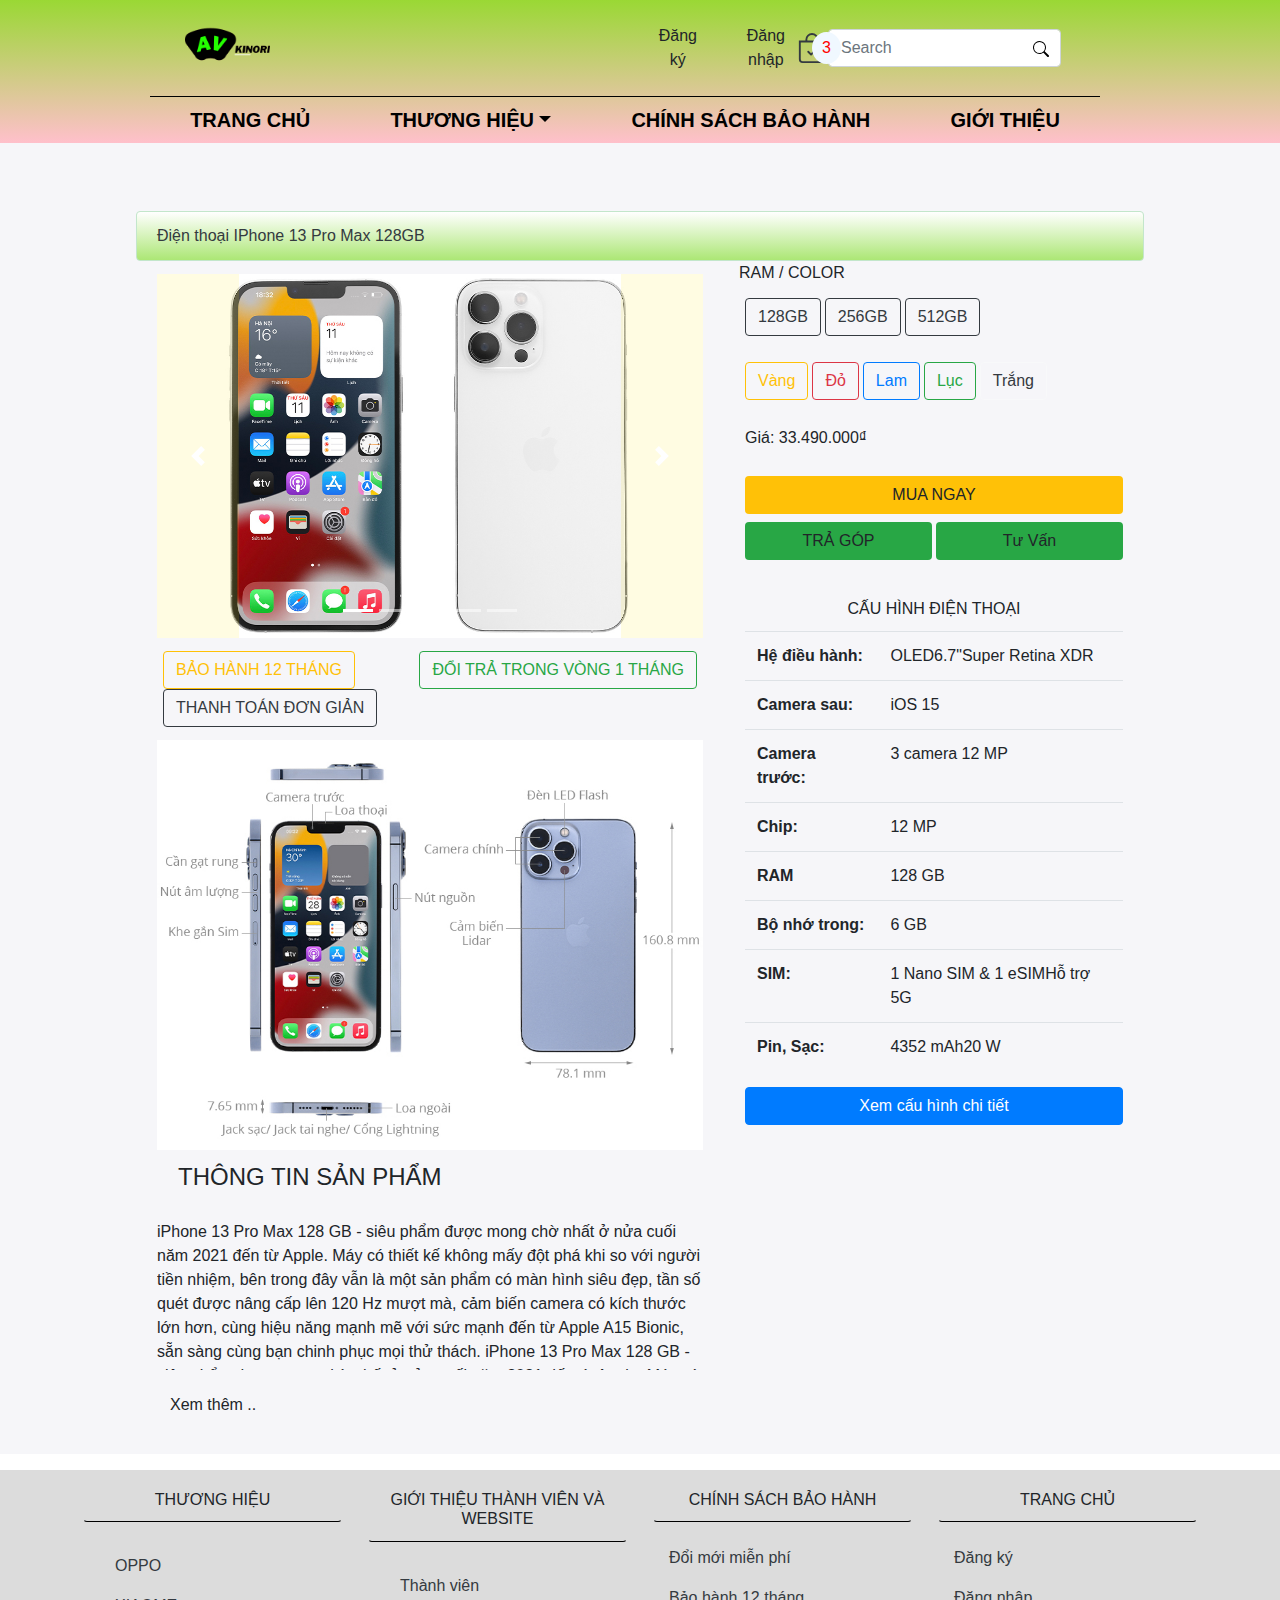
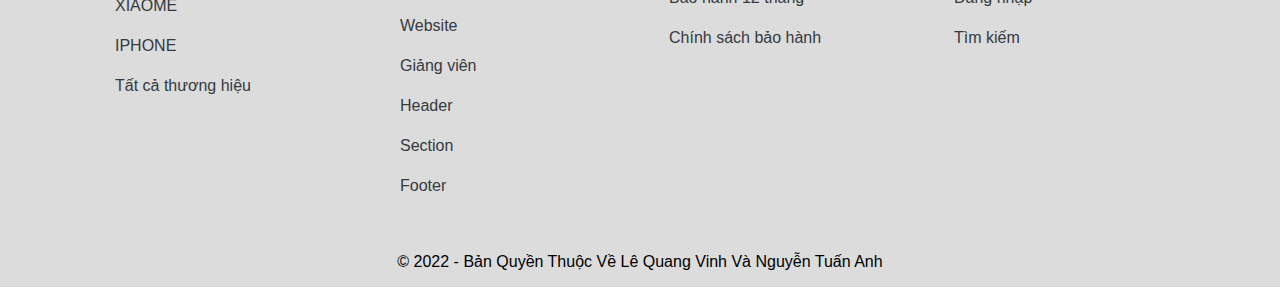
<file: html/ChiTietSanPham.html>
<!DOCTYPE html>
<html lang="en">

<head>
    <meta charset="UTF-8">
    <meta http-equiv="X-UA-Compatible" content="IE=edge">
    <meta name="viewport" content="width=device-width, initial-scale=1.0">
    <title>Sản Phẩm</title>
    <link rel="stylesheet" href="../Css/edtit.css">
    <link rel="stylesheet" href="../BS4/css/bootstrap.min.css">
    <script src="../jquery/jquery-3.6.0.min.js"></script>
    <script src="../BS4/js/bootstrap.bundle.min.js"></script>
    <script src="../BS4/js/bootstrap.min.js"></script>
</head>

<body>
    <!-- position-fix-top -->
    <header class="row-cols-12 w-100 bg" style="padding: 0 150px; position: fixed; z-index: 999999;">

        <div class="row col-sm-12" id="header">
            <div class="justify-content-between w-100" id="header2" style="display: flex;">

                <a href="../index.html" class="col-sm-2 d-flex justify-content-center align-items-center">
                    <img src="../img/A__3_-removebg-preview.png" alt="" class="w-75">
                </a>

                <div class="d-flex justify-content-between col-sm-6">
                    <div class="d-flex align-items-center">
                        <a href="./Register.html" class="btn mr-1 dk">
                            Đăng ký
                        </a>

                        <!-- Làm thêm modal đăng nhập -->
                        <button type="button" class="btn dn" data-toggle="modal" data-target="#staticBackdrop">
                            Đăng nhập
                        </button>
                        <!-- Modal -->
                        <div class="modal fade" id="staticBackdrop" data-backdrop="static" data-keyboard="false"
                            tabindex="-1" aria-labelledby="staticBackdropLabel" aria-hidden="true">
                            <div class="modal-dialog modal-login">
                                <div class="modal-content">
                                    <div class="modal-header">
                                        <h5 class="modal-title" id="staticBackdropLabel">Đăng nhập</h5>
                                        <button type="button" class="close" data-dismiss="modal" aria-label="Close">
                                            <span aria-hidden="true">&times;</span>
                                        </button>
                                    </div>
                                    <div class="modal-body">
                                        <div class="input-group mb-3">
                                            <div class="input-group-append">
                                                <button class="btn btn-outline-warning" type="button"
                                                    id="button-addon2">Tài khoản</button>
                                            </div>
                                            <input type="text" class="form-control" placeholder="Username"
                                                aria-label="Username" aria-describedby="button-addon2">
                                        </div>
                                        <div class="input-group mb-3">
                                            <div class="input-group-append">
                                                <button class="btn btn-outline-warning" type="button"
                                                    id="button-addon2">Mật khẩu</button>
                                            </div>
                                            <input type="text" class="form-control" placeholder="Password"
                                                aria-label="Password" aria-describedby="button-addon2">
                                        </div>
                                    </div>
                                    <div class="modal-footer">
                                        <button type="button" class="btn btn-secondary"
                                            data-dismiss="modal">Close</button>
                                        <button type="button" class="btn btn-success">Đăng nhập</button>
                                    </div>
                                </div>
                            </div>
                        </div>
                    </div>

                    <a href="./GioHang.html" id="" class="btn-cart mr-0 d-flex justify-content-between text-dark">
                        <svg xmlns="http://www.w3.org/2000/svg" width="16" height="16" fill="currentColor"
                            class="bi bi-bag-check icon-cart" viewBox="0 0 16 16">
                            <path fill-rule="evenodd"
                                d="M10.854 8.146a.5.5 0 0 1 0 .708l-3 3a.5.5 0 0 1-.708 0l-1.5-1.5a.5.5 0 0 1 .708-.708L7.5 10.793l2.646-2.647a.5.5 0 0 1 .708 0z" />
                            <path
                                d="M8 1a2.5 2.5 0 0 1 2.5 2.5V4h-5v-.5A2.5 2.5 0 0 1 8 1zm3.5 3v-.5a3.5 3.5 0 1 0-7 0V4H1v10a2 2 0 0 0 2 2h10a2 2 0 0 0 2-2V4h-3.5zM2 5h12v9a1 1 0 0 1-1 1H3a1 1 0 0 1-1-1V5z" />
                        </svg>
                        <p class="soluongcart">3</p>
                    </a>
                    <form class="navbar form-inline nava-search">
                        <input class=" form-control mr-2" type="search" placeholder="Search" aria-label="Search">
                        <button class="icon-search" type="submit"><svg xmlns="http://www.w3.org/2000/svg" width="16"
                                height="16" fill="currentColor" class="bi bi-search " viewBox="0 0 16 16">
                                <path
                                    d="M11.742 10.344a6.5 6.5 0 1 0-1.397 1.398h-.001c.03.04.062.078.098.115l3.85 3.85a1 1 0 0 0 1.415-1.414l-3.85-3.85a1.007 1.007 0 0 0-.115-.1zM12 6.5a5.5 5.5 0 1 1-11 0 5.5 5.5 0 0 1 11 0z" />
                            </svg></button>
                    </form>

                </div>
            </div>
            <ul id="header-menu" class="menu d-flex align-items-center w-100"
                >
                <li class="nav-item">
                    <a class="nav-link " href="../index.html">TRANG CHỦ</a>
                </li>

               

                <li class="nav-item main-menu">
                    <a class="nav-link dropdown-toggle" >THƯƠNG HIỆU</a>
                    <div class="sub-menu">
                        <a class="dropdown-item" href="../index.html" id="nhan-oppo">OPPO</a>
                        <a class="dropdown-item" href="../index.html" id="nhan-iphone">IPHONE</a>
                        <a class="dropdown-item" href="../index.html" id="nhan-samsung">SAMSUNG</a>
                        <div class="dropdown-divider"></div>
                        <a class="dropdown-item" href="../index.html" id="nhan-all">Tất cả thương hiệu</a>
                    </div>
                </li>

                <li class="nav-item">
                    <a class="nav-link" href="./Insurance.html">CHÍNH SÁCH BẢO HÀNH</a>
                </li>

                <li class="nav-item">
                    <a class="nav-link" href="./GioiThieu.html">GIỚI THIỆU</a>
                </li>

            </ul>

            <script>
                var prevScrollpos = window.pageYOffset;
                window.onscroll = function () {
                    var currentScrollPos = window.pageYOffset;
                    if (prevScrollpos > currentScrollPos) {
                        document.getElementById("header2").style.display = 'flex';
                    } else {
                        document.getElementById("header2").style.display = 'none';
                    }
                    prevScrollpos = currentScrollPos;
                }
            </script>

        </div>
    </header>
    <section id="section" class="bg-section">
        <div class="alert mt-0" style="padding: 0 150px;">
            <div class="row">
                <div class="col-md-12 alert alert-success mt-0 mb-0 alert text-dark bg--ct">
                    Điện thoại IPhone 13 Pro Max 128GB
                </div>
            </div>
            <div class="row row-cols-2">
                <div class="col-sm-7 alert">

                    <div id="carouselExampleIndicators" class="carousel slide" data-ride="carousel">
                        <ol class="carousel-indicators">
                            <li data-target="#carouselExampleIndicators" data-slide-to="0" class="active"></li>
                            <li data-target="#carouselExampleIndicators" data-slide-to="1"></li>
                            <li data-target="#carouselExampleIndicators" data-slide-to="2"></li>
                            <li data-target="#carouselExampleIndicators" data-slide-to="3"></li>
                            <li data-target="#carouselExampleIndicators" data-slide-to="3"></li>
                        </ol>
                        <div class="carousel-inner">
                            <div class="carousel-item active">
                                <img src="../img/ChiTiet1/ct-ip13t-1.jpg" class="d-block w-100" alt="...">
                            </div>
                            <div class="carousel-item">
                                <img src="../img/ChiTiet1/ct-ip13t-2.jpg" class="d-block w-100" alt="...">
                            </div>
                            <div class="carousel-item">
                                <img src="../img/ChiTiet1/ct-ip13t-3.jpg" class="d-block w-100" alt="...">
                            </div>
                            <div class="carousel-item">
                                <img src="../img/ChiTiet1/ct-ip13t-4.jpg" class="d-block w-100" alt="...">
                            </div>
                            <div class="carousel-item">
                                <img src="../img/ChiTiet1/ct-ip13t-5.jpg" class="d-block w-100" alt="...">
                            </div>
                        </div>
                        <button class="carousel-control-prev icon-next" type="button"
                            data-target="#carouselExampleIndicators" data-slide="prev">
                            <span class="carousel-control-prev-icon" aria-hidden="true"></span>
                            <span class="sr-only">Previous</span>
                        </button>
                        <button class="carousel-control-next icon-next" type="button"
                            data-target="#carouselExampleIndicators" data-slide="next">
                            <span class="carousel-control-next-icon" aria-hidden="true"></span>
                            <span class="sr-only">Next</span>
                        </button>
                    </div>
                   
                    <div class=
                     "row alert d-flex align-items-around justify-content-between mb-0">
                        <div class="btn btn-outline-warning">BẢO HÀNH 12 THÁNG</div>
                        <div class="btn btn-outline-success">ĐỔI TRẢ TRONG VÒNG 1 THÁNG</div>
                        <div class="btn btn-outline-dark">THANH TOÁN ĐƠN GIẢN</div>

                    </div>
                    <div class="active ttct">
                        <img src="../img/ChiTiet1/ct-ip-13-ct.jpg" class="d-block w-100" alt="...">
                        <h4 class="alert">THÔNG TIN SẢN PHẨM</h4>
                        <p class="text" id="textAll">
                            iPhone 13 Pro Max 128 GB - siêu phẩm được mong chờ nhất ở nửa cuối năm 2021 đến từ Apple.
                            Máy có thiết kế không mấy đột phá khi so với người tiền nhiệm, bên trong đây vẫn là một sản
                            phẩm có màn hình siêu đẹp, tần số quét được nâng cấp lên 120 Hz mượt mà, cảm biến camera có
                            kích thước lớn hơn, cùng hiệu năng mạnh mẽ với sức mạnh đến từ Apple A15 Bionic, sẵn sàng
                            cùng bạn chinh phục mọi thử thách.
                            iPhone 13 Pro Max 128 GB - siêu phẩm được mong chờ nhất ở nửa cuối năm 2021 đến từ Apple.
                            Máy có thiết kế không mấy đột phá khi so với người tiền nhiệm, bên trong đây vẫn là một sản
                            phẩm có màn hình siêu đẹp, tần số quét được nâng cấp lên 120 Hz mượt mà, cảm biến camera có
                            kích thước lớn hơn, cùng hiệu năng mạnh mẽ với sức mạnh đến từ Apple A15 Bionic, sẵn sàng
                            cùng bạn chinh phục mọi thử thách.
                            iPhone 13 Pro Max 128 GB - siêu phẩm được mong chờ nhất ở nửa cuối năm 2021 đến từ Apple.
                            Máy có thiết kế không mấy đột phá khi so với người tiền nhiệm, bên trong đây vẫn là một sản
                            phẩm có màn hình siêu đẹp, tần số quét được nâng cấp lên 120 Hz mượt mà, cảm biến camera có
                            kích thước lớn hơn, cùng hiệu năng mạnh mẽ với sức mạnh đến từ Apple A15 Bionic, sẵn sàng
                            cùng bạn chinh phục mọi thử thách.
                            iPhone 13 Pro Max 128 GB - siêu phẩm được mong chờ nhất ở nửa cuối năm 2021 đến từ Apple.
                            Máy có thiết kế không mấy đột phkích thước lớn hơn, cùng hiệu năng mạnh mẽ với sức mạnh đến
                            từ Apple A15 Bionic, sẵn sàng cùng bạn chinh phục mọi thử thách.
                            iPhone 13 Pro Max 128 GB - siêu phẩm được mong chờ nhất ở nửa cuối năm 2021 đến từ Apple.
                            Máy có thiết kế không mấy đột phá khi so với người tiền nhiệm, bên trong đây vẫn là một sản
                            phẩm có màn hình siêu đẹp, tần số quét được nâng cấp lên 120 Hz mượt mà, cảm biến camera có
                            kích thước lớn hơn, cùng hiệu năng mạnh mẽ với sức mạnh đến từ Apple A15 Bionic, sẵn sàng
                            cùng bạn chinh phục mọi thử thách.
                            iPhone 13 Pro Max 128 GB - siêu phẩm được mong chờ nhất ở nửa cuối năm 2021 đến từ Apple.
                            Máy có thiết kế không mấy đột phá khi so với người tiền nhiệm, bên trong đây vẫn là một sản
                            phẩm có màn hình siêu đẹp, tần số quét được nâng cấp lên 120 Hz mượt mà, cảm biến camera có
                            kích thước lớn hơn, cùng hiệu năng mạnh mẽ với sức mạnh đến từ Apple A15 Bionic, sẵn sàng
                            cùng bạn chinh phục mọi thử thách.
                            iPhone 13 Pro Max 128 GB - siêu phẩm được mong chờ nhất ở nửa cuối năm 2021 đến từ Apple.
                            Máy có thiết kế không mấy đột phá khi so với người tiền nhiệm, bên trong đây vẫn là một sản
                            phẩm có màn hình siêu đẹp, tần số quét được nâng cấp lên 120 Hz mượt mà, cảm biến camera có
                            kích thước lớn hơn, cùng hiệu năng mạnh mẽ với sức mạnh đến từ Apple A15 Bionic, sẵn sàng
                            cùng bạn chinh phục mọi thử thách.
                        </p>
                        <div class="btn " id="xemthem" onclick="xemthem()">Xem thêm ..</div>
                        <div class="btn " id="rutgon" onclick="xemthem()">rut gon</div>
                    </div>
                    <script>
                        function xemthem() {

                            var rutgon = document.getElementById("rutgon");
                            document.getElementById("xemthem");
                            var a = document.getElementById("textAll");
                            a.style.height = "100%";
                            rutgon.style.display = "inline-block";
                            document.getElementById("xemthem").style.display = 'none';
                        }

                    </script>
                </div>



                <div class="col-sm-5">
                    <div class="bg-waring">RAM / COLOR
                        <div class="row alert mb-0">
                            
                            <div class="btn btn-outline-dark mr-1">128GB</div>
                            <div class="btn btn-outline-dark mr-1">256GB</div>
                            <div class="btn btn-outline-dark mr-1">512GB</div>
                        </div>
                        <div class="row alert mb-0">
                            <div class="mr-1 btn btn-outline-warning"> Vàng</div>
                            <div class="mr-1 btn btn-outline-danger">Đỏ</div>
                            <div class="mr-1 btn btn-outline-primary">Lam</div>
                            <div class="mr-1 btn btn-outline-success">Lục</div>
                            <div class="mr-1 btn btn-outline-light text-dark">Trắng</div>
                            
                        </div>
                        <div class="row alert mb-0">
                            Giá: 33.490.000₫
                        </div>
    
                        <div class="row alert mb-0">
                            <div class="col-sm-12 btn bg-warning mb-2">MUA NGAY</div>
    
                            <div class="col btn bg-success mr-1">TRẢ GÓP</div>
                            <div class="col btn bg-success">Tư Vấn</div>
                        </div>
                        <div class="row alert mb-0">
                            <h6 class="alert text-center w-100 mb-0">
                                CẤU HÌNH ĐIỆN THOẠI
                            </h6>
                            <table class="table table-hover">
    
                                <tbody>
                                    <tr>
                                        <th scope="row">Hệ điều hành:</th>
                                        <td>OLED6.7"Super Retina XDR</td>
    
                                    </tr>
                                    <tr>
                                        <th scope="row">Camera sau:</th>
                                        <td>iOS 15</td>
    
                                    </tr>
                                    <tr>
                                        <th scope="row">Camera trước:</th>
                                        <td colspan="2">3 camera 12 MP</td>
    
                                    </tr>
                                    <tr>
                                        <th scope="row">Chip:</th>
                                        <td colspan="2">12 MP</td>
    
                                    </tr>
                                    <tr>
                                        <th scope="row">RAM</th>
                                        <td colspan="2">128 GB</td>
    
                                    </tr>
                                    <tr>
                                        <th scope="row">Bộ nhớ trong:</th>
                                        <td colspan="2">6 GB</td>
    
                                    </tr>
                                    <tr>
                                        <th scope="row">SIM:</th>
                                        <td colspan="2">1 Nano SIM & 1 eSIMHỗ trợ 5G</td>
    
                                    </tr>
                                    <tr>
                                        <th scope="row">Pin, Sạc:</th>
                                        <td colspan="2">4352 mAh20 W</td>
    
                                    </tr>
    
                                </tbody>
                            </table>
                            <div class="col btn btn-primary">Xem cấu hình chi tiết</div>
                    </div>
                    </div>




                </div>
            </div>
        </div>



    </section>
    <footer class="container col-sm-12 bg-footer">
        <div class="container">
            <div class="row text-left">
                <div class="col btn">
                    <h6 class="alert" style="border-bottom: 1px solid black;">THƯƠNG HIỆU</h6>
                    <ul class="text-left nav-link" style="list-style: none;">
                        <li class="text-left"><a href="../index.html" class="nav-link text-dark">OPPO</a></li>
                        <li class="text-left"><a href="../index.html" class="nav-link text-dark">XIAOME</a></li>
                        <li class="text-left"><a href="../index.html" class="nav-link text-dark">IPHONE</a></li>
                        <li class="text-left"><a href="" class="nav-link text-dark">Tất cả thương hiệu</a></li>
                    </ul>
                </div>
                <div class="col btn">
                    <h6 class="alert" style="border-bottom: 1px solid black;">GIỚI THIỆU THÀNH VIÊN VÀ WEBSITE</h6>
                    <ul class="text-left nav-link" style="list-style: none;">
                        <li class="text-left"><a href="./GioiThieu.html" class="nav-link text-dark">Thành viên</a></li>
                        <li class="text-left"><a href="./GioiThieu.html" class="nav-link text-dark">Website</a></li>
                        <li class="text-left"><a href="./GioiThieu.html" class="nav-link text-dark">Giảng viên</a></li>
                        <li class="text-left"><a href="./GioiThieu.html" class="nav-link text-dark">Header</a></li>
                        <li class="text-left"><a href="./GioiThieu.html" class="nav-link text-dark">Section</a></li>
                        <li class="text-left"><a href="./GioiThieu.html" class="nav-link text-dark">Footer</a></li>

                    </ul>
                </div>
                <div class="col btn ">
                    <h6 class="alert" style="border-bottom: 1px solid black;">CHÍNH SÁCH BẢO HÀNH</h6>
                    <ul class="text-left" style="list-style: none;">
                        <li class="text-left"><a href="./Insurance.html" class="nav-link text-dark">Đổi mới miễn phí</a></li>
                        <li class="text-left"><a href="./Insurance.html" class="nav-link text-dark">Bảo hành 12 tháng</a></li>
                        <li class="text-left"><a href="./Insurance.html" class="nav-link text-dark">Chính sách bảo hành</a></li>
                    </ul>
                </div>
                <div class="col btn ">
                    <h6 class="alert" style="border-bottom: 1px solid black;">TRANG CHỦ</h6>
                    <ul class="text-left" style="list-style: none;">
                        <li class="text-left"><a href="../index.html" class="nav-link text-dark">Đăng ký</a></li>
                        <li class="text-left"><a href="../index.html" class="nav-link text-dark">Đăng nhập</a></li>
                        <li class="text-left"><a href="../index.html" class="nav-link text-dark">Tìm kiếm</a></li>
                    </ul>
                </div>
            </div>
        </div>
        <p class="alert text-center" style="color: black; font-weight: lighter;">© 2022 - Bản Quyền Thuộc Về Lê Quang
            Vinh Và Nguyễn Tuấn Anh</p>

    </footer>
</body>

</html>
</file>
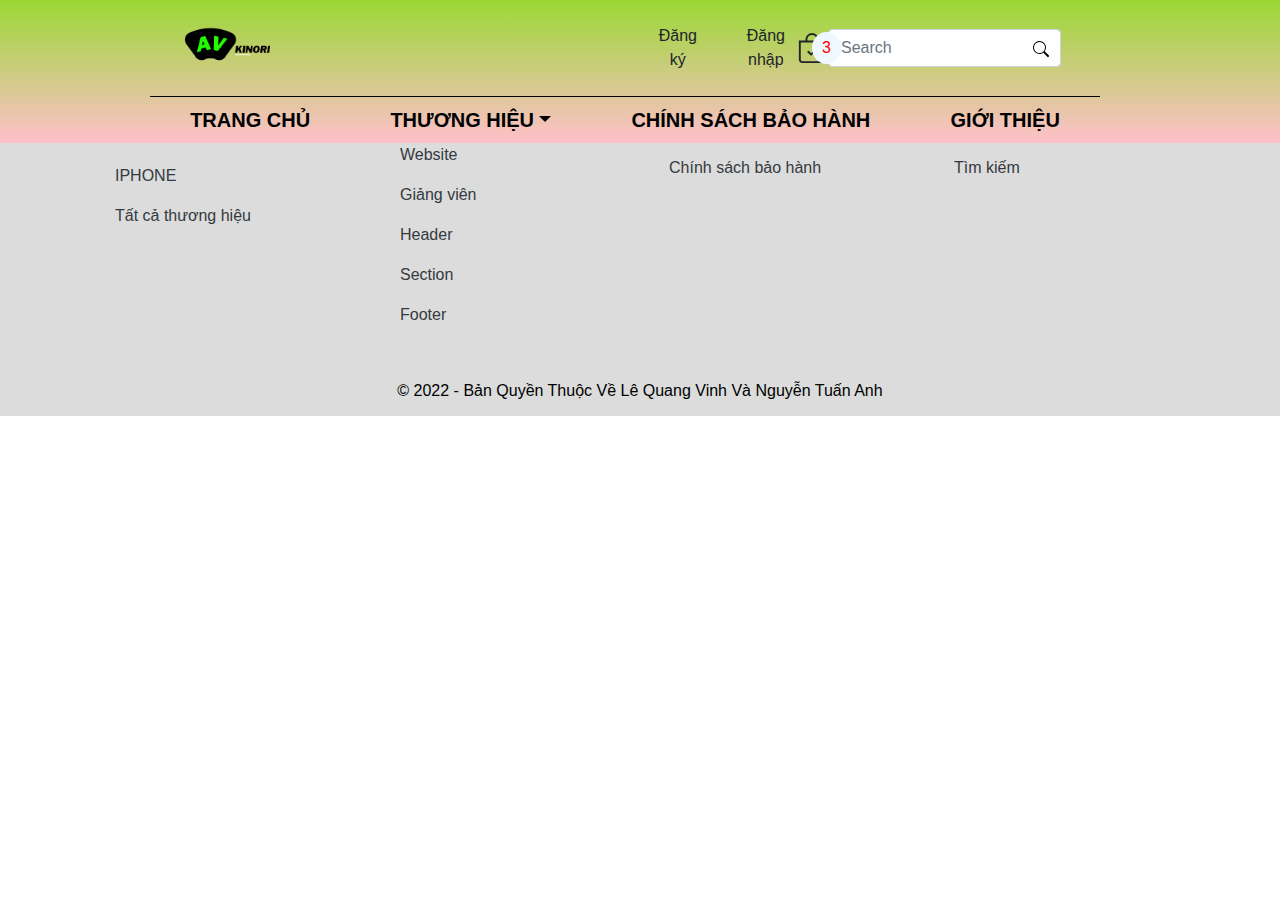
<file: html/GioHang.html>
<!DOCTYPE html>
<html lang="en">
<head>
    <meta charset="UTF-8">
    <meta http-equiv="X-UA-Compatible" content="IE=edge">
    <meta name="viewport" content="width=device-width, initial-scale=1.0">
    <title>Giỏ hàng</title>
   <link rel="stylesheet" href="../Css/edtit.css">
   <link rel="stylesheet" href="../BS4/css/bootstrap.min.css">
   <script src="../jquery/jquery-3.6.0.min.js"></script>
   <script src="../BS4/js/bootstrap.min.js"></script>
   <script src="../BS4/js/bootstrap.bundle.min.js"></script>
</head>
<body>
    <header class="row-cols-12 w-100 bg" style="padding: 0 150px; position: fixed; z-index: 999999;">

        <div class="row col-sm-12" id="header">
            <div class="justify-content-between w-100" id="header2" style="display: flex;">

                <a href="../index.html" class="col-sm-2 d-flex justify-content-center align-items-center">
                    <img src="../img/A__3_-removebg-preview.png" alt="" class="w-75">
                </a>

                <div class="d-flex justify-content-between col-sm-6">
                    <div class="d-flex align-items-center">
                        <a href="./Register.html" class="btn mr-1 dk">
                            Đăng ký
                        </a>

                        <!-- Làm thêm modal đăng nhập -->
                        <button type="button" class="btn dn" data-toggle="modal" data-target="#staticBackdrop">
                            Đăng nhập
                        </button>
                        <!-- Modal -->
                        <div class="modal fade" id="staticBackdrop" data-backdrop="static" data-keyboard="false"
                            tabindex="-1" aria-labelledby="staticBackdropLabel" aria-hidden="true">
                            <div class="modal-dialog modal-login">
                                <div class="modal-content">
                                    <div class="modal-header">
                                        <h5 class="modal-title" id="staticBackdropLabel">Đăng nhập</h5>
                                        <button type="button" class="close" data-dismiss="modal" aria-label="Close">
                                            <span aria-hidden="true">&times;</span>
                                        </button>
                                    </div>
                                    <div class="modal-body">
                                        <div class="input-group mb-3">
                                            <div class="input-group-append">
                                                <button class="btn btn-outline-warning" type="button"
                                                    id="button-addon2">Tài khoản</button>
                                            </div>
                                            <input type="text" class="form-control" placeholder="Username"
                                                aria-label="Username" aria-describedby="button-addon2">
                                        </div>
                                        <div class="input-group mb-3">
                                            <div class="input-group-append">
                                                <button class="btn btn-outline-warning" type="button"
                                                    id="button-addon2">Mật khẩu</button>
                                            </div>
                                            <input type="text" class="form-control" placeholder="Password"
                                                aria-label="Password" aria-describedby="button-addon2">
                                        </div>
                                    </div>
                                    <div class="modal-footer">
                                        <button type="button" class="btn btn-secondary"
                                            data-dismiss="modal">Close</button>
                                        <button type="button" class="btn btn-success">Đăng nhập</button>
                                    </div>
                                </div>
                            </div>
                        </div>
                    </div>

                    <div id="" class="btn-cart mr-0 d-flex justify-content-between">
                        
                        <svg xmlns="http://www.w3.org/2000/svg" width="16" height="16" fill="currentColor"
                            class="bi bi-bag-check icon-cart" viewBox="0 0 16 16">
                            <path fill-rule="evenodd"
                                d="M10.854 8.146a.5.5 0 0 1 0 .708l-3 3a.5.5 0 0 1-.708 0l-1.5-1.5a.5.5 0 0 1 .708-.708L7.5 10.793l2.646-2.647a.5.5 0 0 1 .708 0z" />
                            <path
                                d="M8 1a2.5 2.5 0 0 1 2.5 2.5V4h-5v-.5A2.5 2.5 0 0 1 8 1zm3.5 3v-.5a3.5 3.5 0 1 0-7 0V4H1v10a2 2 0 0 0 2 2h10a2 2 0 0 0 2-2V4h-3.5zM2 5h12v9a1 1 0 0 1-1 1H3a1 1 0 0 1-1-1V5z" />
                        </svg>
                        <p class="soluongcart">3</p>
                    </div>
                    <form class="navbar form-inline nava-search">
                        <input class=" form-control mr-2" type="search" placeholder="Search" aria-label="Search">
                        <button class="icon-search" type="submit"><svg xmlns="http://www.w3.org/2000/svg" width="16"
                                height="16" fill="currentColor" class="bi bi-search " viewBox="0 0 16 16">
                                <path
                                    d="M11.742 10.344a6.5 6.5 0 1 0-1.397 1.398h-.001c.03.04.062.078.098.115l3.85 3.85a1 1 0 0 0 1.415-1.414l-3.85-3.85a1.007 1.007 0 0 0-.115-.1zM12 6.5a5.5 5.5 0 1 1-11 0 5.5 5.5 0 0 1 11 0z" />
                            </svg></button>
                    </form>

                </div>
            </div>
            <ul id="header-menu" class="menu d-flex align-items-center w-100"
                style="list-style: none; justify-content: space-around;">
                <li class="nav-item">
                    <a class="nav-link " href="../index.html">TRANG CHỦ</a>
                </li>

                <li class="nav-item main-menu">
                    <a class="nav-link dropdown-toggle">THƯƠNG HIỆU</a>
                    <div class="sub-menu">
                        <a class="dropdown-item" href="../index.html" id="nhan-oppo">OPPO</a>
                        <a class="dropdown-item" href="../index.html" id="nhan-iphone">IPHONE</a>
                        <a class="dropdown-item" href="../index.html" id="nhan-samsung">SAMSUNG</a>
                        <div class="dropdown-divider"></div>
                        <a class="dropdown-item" href="../index.html" id="nhan-all">Tất cả thương hiệu</a>
                    </div>
                </li>

                <li class="nav-item">
                    <a class="nav-link" href="./Insurance.html">CHÍNH SÁCH BẢO HÀNH</a>
                </li>

                <li class="nav-item">
                    <a class="nav-link" href="./GioiThieu.html">GIỚI THIỆU</a>
                </li>

            </ul>

            <script>
                var prevScrollpos = window.pageYOffset;
                window.onscroll = function () {
                    var currentScrollPos = window.pageYOffset;
                    if (prevScrollpos > currentScrollPos) {
                        document.getElementById("header2").style.display = 'flex';
                    } else {
                        document.getElementById("header2").style.display = 'none';
                    }
                    prevScrollpos = currentScrollPos;
                }
            </script>

        </div>
    </header>
    <footer class="container col-sm-12 bg-footer">
        <div class="container">
            <div class="row text-left">
                <div class="col btn">
                    <h6 class="alert" style="border-bottom: 1px solid black;">THƯƠNG HIỆU</h6>
                    <ul class="text-left nav-link" style="list-style: none;">
                        <li class="text-left"><a href="./index.html" class="nav-link text-dark">OPPO</a></li>
                        <li class="text-left"><a href="./index.html" class="nav-link text-dark">XIAOME</a></li>
                        <li class="text-left"><a href="./index.html" class="nav-link text-dark">IPHONE</a></li>
                        <li class="text-left"><a href="" class="nav-link text-dark">Tất cả thương hiệu</a></li>
                    </ul>
                </div>
                <div class="col btn">
                    <h6 class="alert" style="border-bottom: 1px solid black;">GIỚI THIỆU THÀNH VIÊN VÀ WEBSITE</h6>
                    <ul class="text-left nav-link" style="list-style: none;">
                        <li class="text-left"><a href="./html/GioiThieu.html" class="nav-link text-dark">Thành viên</a></li>
                        <li class="text-left"><a href="./html/GioiThieu.html" class="nav-link text-dark">Website</a></li>
                        <li class="text-left"><a href="./html/GioiThieu.html" class="nav-link text-dark">Giảng viên</a></li>
                        <li class="text-left"><a href="./html/GioiThieu.html" class="nav-link text-dark">Header</a></li>
                        <li class="text-left"><a href="./html/GioiThieu.html" class="nav-link text-dark">Section</a></li>
                        <li class="text-left"><a href="./html/GioiThieu.html" class="nav-link text-dark">Footer</a></li>

                    </ul>
                </div>
                <div class="col btn ">
                    <h6 class="alert" style="border-bottom: 1px solid black;">CHÍNH SÁCH BẢO HÀNH</h6>
                    <ul class="text-left" style="list-style: none;">
                        <li class="text-left"><a href="./html/Insurance.html" class="nav-link text-dark">Đổi mới miễn phí</a></li>
                        <li class="text-left"><a href="./html/Insurance.html" class="nav-link text-dark">Bảo hành 12 tháng</a></li>
                        <li class="text-left"><a href="./html/Insurance.html" class="nav-link text-dark">Chính sách bảo hành</a></li>
                    </ul>
                </div>
                <div class="col btn ">
                    <h6 class="alert" style="border-bottom: 1px solid black;">TRANG CHỦ</h6>
                    <ul class="text-left" style="list-style: none;">
                        <li class="text-left"><a href="./index.html" class="nav-link text-dark">Đăng ký</a></li>
                        <li class="text-left"><a href="./index.html" class="nav-link text-dark">Đăng nhập</a></li>
                        <li class="text-left"><a href="./index.html" class="nav-link text-dark">Tìm kiếm</a></li>
                    </ul>
                </div>
            </div>
        </div>
        <p class="alert text-center" style="color: black; font-weight: lighter;">© 2022 - Bản Quyền Thuộc Về Lê Quang
            Vinh Và Nguyễn Tuấn Anh</p>

    </footer>
</body>
</html>
</file>
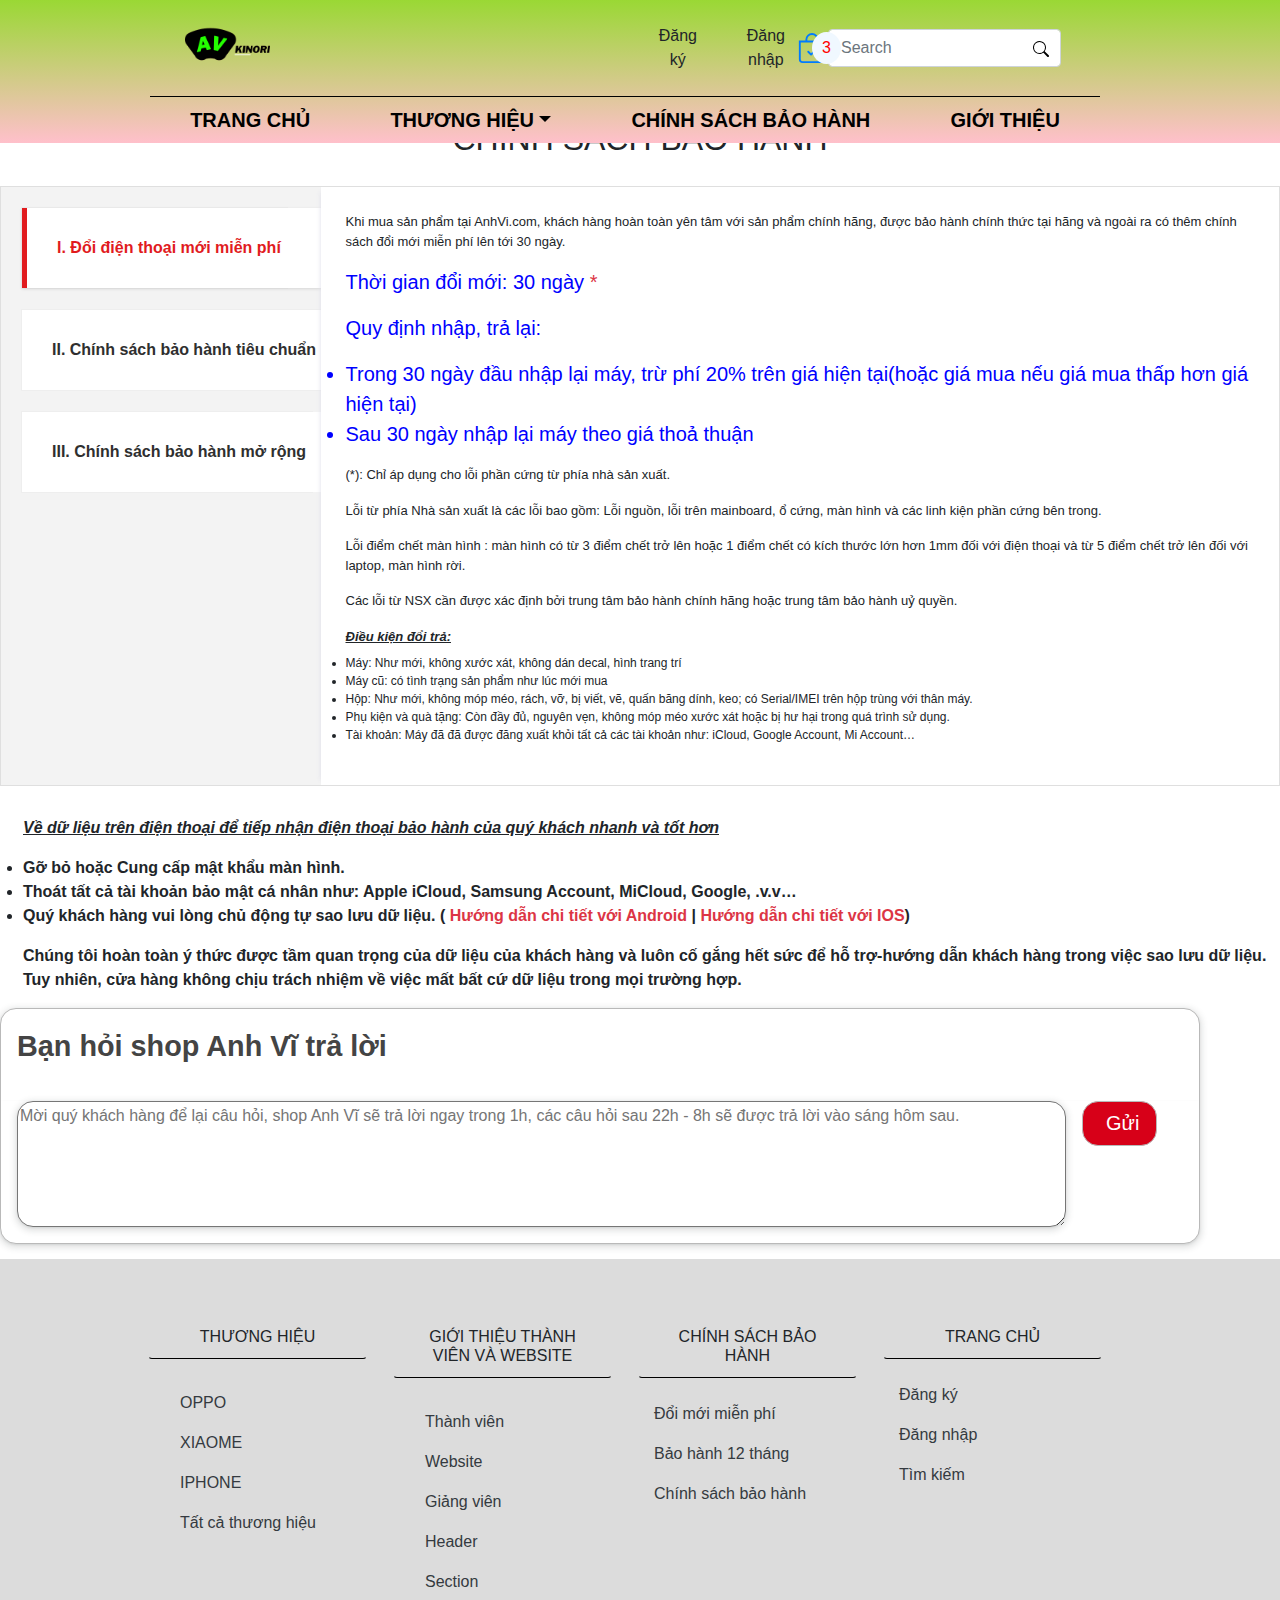
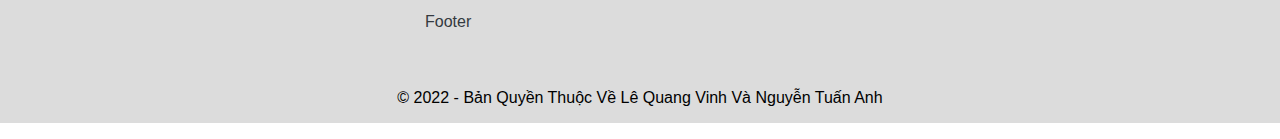
<file: html/Insurance.html>
<!DOCTYPE html>
<html lang="en">

<head>
    <meta charset="UTF-8">
    <meta http-equiv="X-UA-Compatible" content="IE=edge">
    <meta name="viewport" content="width=device-width, initial-scale=1.0">
    <title>Chính sách bảo hành</title>
    <link rel="stylesheet" href="../Css/edtit.css">
    <link rel="stylesheet" href="../Css/Insurance.css">
    <link rel="stylesheet" href="../BS4/css/bootstrap.min.css">
    <script src="../jquery/jquery-3.6.0.min.js"></script>
    <script src="../BS4/js/bootstrap.bundle.min.js"></script>
    <script src="../BS4/js/bootstrap.min.js"></script>
    <script src="../JavaScripts/Insurance.js"></script>
    <script src="../JavaScripts/Register.js"></script>
    <style>

    </style>


</head>

<body>
    <header class="row-cols-12 w-100 bg" style="padding: 0 150px; position: fixed; z-index: 999999;">

        <div class="row col-sm-12" id="header">
            <div class="justify-content-between w-100" id="header2" style="display: flex;">
                <div class="col-sm-2">
                    <a href="../index.html" class="  d-flex justify-content-center align-items-center">
                        <img src="../img/A__3_-removebg-preview.png" alt="" class="w-75">
                    </a>
                </div>
                <div class="d-flex justify-content-between col-sm-6">
                    <div class="d-flex align-items-center">
                        <a href="./Register.html" class="btn mr-1 dk">
                            Đăng ký
                        </a>

                        <!-- Làm thêm modal đăng nhập -->
                        <button type="button" class="btn dn" data-toggle="modal" data-target="#staticBackdrop">
                            Đăng nhập
                        </button>
                        <!-- Modal -->
                        <div class="modal fade" id="staticBackdrop" data-backdrop="static" data-keyboard="false"
                            tabindex="-1" aria-labelledby="staticBackdropLabel" aria-hidden="true">
                            <div class="modal-dialog modal-login">
                                <div class="modal-content">
                                    <div class="modal-header">
                                        <h5 class="modal-title" id="staticBackdropLabel">Đăng nhập</h5>
                                        <button type="button" class="close" data-dismiss="modal" aria-label="Close">
                                            <span aria-hidden="true">&times;</span>
                                        </button>
                                    </div>
                                    <div class="modal-body">
                                        <div class="input-group mb-3">
                                            <div class="input-group-append">
                                                <button class="btn btn-outline-warning" type="button"
                                                    id="button-addon2">Tài khoản</button>
                                            </div>
                                            <input type="text" class="form-control" placeholder="Username"
                                                aria-label="Username" aria-describedby="button-addon2">
                                        </div>
                                        <div class="input-group mb-3">
                                            <div class="input-group-append">
                                                <button class="btn btn-outline-warning" type="button"
                                                    id="button-addon2">Mật khẩu</button>
                                            </div>
                                            <input type="text" class="form-control" placeholder="Password"
                                                aria-label="Password" aria-describedby="button-addon2">
                                        </div>
                                    </div>
                                    <div class="modal-footer">
                                        <button type="button" class="btn btn-secondary"
                                            data-dismiss="modal">Close</button>
                                        <button type="button" class="btn btn-success">Đăng nhập</button>
                                    </div>
                                </div>
                            </div>
                        </div>
                    </div>

                    <a href="./GioHang.html" id="" class="btn-cart mr-0 d-flex justify-content-between">
                        <svg xmlns="http://www.w3.org/2000/svg" width="16" height="16" fill="currentColor"
                            class="bi bi-bag-check icon-cart" viewBox="0 0 16 16">
                            <path fill-rule="evenodd"
                                d="M10.854 8.146a.5.5 0 0 1 0 .708l-3 3a.5.5 0 0 1-.708 0l-1.5-1.5a.5.5 0 0 1 .708-.708L7.5 10.793l2.646-2.647a.5.5 0 0 1 .708 0z" />
                            <path
                                d="M8 1a2.5 2.5 0 0 1 2.5 2.5V4h-5v-.5A2.5 2.5 0 0 1 8 1zm3.5 3v-.5a3.5 3.5 0 1 0-7 0V4H1v10a2 2 0 0 0 2 2h10a2 2 0 0 0 2-2V4h-3.5zM2 5h12v9a1 1 0 0 1-1 1H3a1 1 0 0 1-1-1V5z" />
                        </svg>
                        <p class="soluongcart">3</p>
                    </a>
                    <form class="navbar form-inline nava-search">
                        <input class=" form-control mr-2" type="search" placeholder="Search" aria-label="Search">
                        <button class="icon-search" type="submit"><svg xmlns="http://www.w3.org/2000/svg" width="16"
                                height="16" fill="currentColor" class="bi bi-search " viewBox="0 0 16 16">
                                <path
                                    d="M11.742 10.344a6.5 6.5 0 1 0-1.397 1.398h-.001c.03.04.062.078.098.115l3.85 3.85a1 1 0 0 0 1.415-1.414l-3.85-3.85a1.007 1.007 0 0 0-.115-.1zM12 6.5a5.5 5.5 0 1 1-11 0 5.5 5.5 0 0 1 11 0z" />
                            </svg></button>
                    </form>

                </div>
            </div>
            <ul id="header-menu" class="menu d-flex align-items-center w-100"
                style="list-style: none; justify-content: space-around;">
                <li class="nav-item">
                    <a class="nav-link " href="../index.html">TRANG CHỦ</a>
                </li>

                <li class="nav-item main-menu">
                    <a class="nav-link dropdown-toggle">THƯƠNG HIỆU</a>
                    <div class="sub-menu">
                        <a class="dropdown-item" href="../index.html" id="nhan-oppo">OPPO</a>
                        <a class="dropdown-item" href="../index.html" id="nhan-iphone">IPHONE</a>
                        <a class="dropdown-item" href="../index.html" id="nhan-samsung">SAMSUNG</a>
                        <div class="dropdown-divider"></div>
                        <a class="dropdown-item" href="../index.html" id="nhan-all">Tất cả thương hiệu</a>
                    </div>
                </li>

                <li class="nav-item">
                    <a class="nav-link" href="./Insurance.html">CHÍNH SÁCH BẢO HÀNH</a>
                </li>

                <li class="nav-item">
                    <a class="nav-link" href="./GioiThieu.html">GIỚI THIỆU</a>
                </li>

            </ul>

            <script>
                var prevScrollpos = window.pageYOffset;
                window.onscroll = function () {
                    var currentScrollPos = window.pageYOffset;
                    if (prevScrollpos > currentScrollPos) {
                        document.getElementById("header2").style.display = 'flex';
                    } else {
                        document.getElementById("header2").style.display = 'none';
                    }
                    prevScrollpos = currentScrollPos;
                }
            </script>

        </div>
    </header>
    <section class="">
        <div class="Thankyou">
            <p>Chào mừng quý khách đến với trang chính sách bảo hành</p>
            <p>Dưới đây là thông tin chi tiết và các sách bảo hành của các loại điện thoại.
                <a href="../Html/PhoneWeb.html">Web Anh Vĩ</a> luôn nỗ lực hết mình để giúp quý khách cảm thấy hài lòng
                và
                tin tưởng khi mua hàng
            </p>
            <p>Chân thành cảm ơn và mong được tiếp tục phục vụ Quý Khách!</p>
        </div>
        <!-- Các chính sách bảo hành và nội dung của nó-->
        <div class="col-sm-12 TD_csbh">
            <h2>Chính sách bảo hành</h2>
        </div>
        <div class="menu_csbh">
            <div class="col_left">
                <div class="menu_item">
                    <div class="btn_c1">
                        <button onclick="showContent(this ,'doimoi')">I. Đổi điện thoại mới miễn phí</button>
                    </div>
                </div>
                <div class="menu_item">
                    <div class="btn_c1">
                        <button onclick="showContent(this ,'bhtc_DT')">II. Chính
                            sách bảo hành tiêu chuẩn</button>
                    </div>
                    <div class="btn_c2" style="display:none;">
                        <div><button class="item_c2" onclick="showContent(this ,'bhtc_DT')">1. Điện thoại</button></div>
                        <div><button class="item_c2" onclick="showContent(this ,'bhtc_PK')">2. Phụ kiện</button></div>
                    </div>
                </div>
                <div class="menu_item">
                    <div class="btn_c1">
                        <button onclick="showContent(this ,'MR1d1')">III. Chính
                            sách bảo hành mở rộng</button>
                    </div>
                </div>
            </div>
            <div class="col_right">
                <!--Nội dung chính sách bảo hành đổi mới-->
                <div id="doimoi" class="text_item">
                    <p>
                        Khi mua sản phẩm tại AnhVi.com, khách hàng hoàn toàn yên tâm với sản phẩm chính hãng, được bảo
                        hành chính thức tại hãng và ngoài ra có thêm chính sách đổi mới miễn phí lên tới 30 ngày.
                    </p>
                    <div class="ND_csbh">
                        <p>
                            Thời gian đổi mới: 30 ngày <a class="text-danger" href="#DK">*</a>
                        </p>
                        <p>
                            Quy định nhập, trả lại:
                        <ul>
                            <li>Trong 30 ngày đầu nhập lại máy, trừ phí 20% trên giá hiện tại(hoặc giá mua nếu giá mua
                                thấp hơn giá hiện tại)</li>
                            <li>Sau 30 ngày nhập lại máy theo giá thoả thuận</li>
                        </ul>
                        </p>
                    </div>
                    <p>
                        <a name="DK"></a>
                        (*): Chỉ áp dụng cho lỗi phần cứng từ phía nhà sản xuất.<br>
                    <p>Lỗi từ phía Nhà sản xuất là các lỗi bao gồm: Lỗi nguồn, lỗi trên mainboard, ổ cứng, màn hình và
                        các linh kiện phần cứng bên trong.</p>
                    <p>Lỗi điểm chết màn hình : màn hình có từ 3 điểm chết trở lên hoặc 1 điểm chết có kích thước lớn
                        hơn 1mm đối với điện thoại và từ 5 điểm chết trở lên đối với laptop, màn hình rời.</p>
                    <p>Các lỗi từ NSX cần được xác định bởi trung tâm bảo hành chính hãng hoặc trung tâm bảo hành uỷ
                        quyền.</p>
                    </p>
                    <p class="mb-2">
                        <strong class="udl_strong">
                            Điều kiện đổi trả:
                        </strong>
                    <ul>
                        <li>Máy: Như mới, không xước xát, không dán decal, hình trang trí</li>
                        <li>Máy cũ: có tình trạng sản phẩm như lúc mới mua</li>
                        <li>Hộp: Như mới, không móp méo, rách, vỡ, bị viết, vẽ, quấn băng dính, keo; có Serial/IMEI trên
                            hộp trùng với thân máy.</li>
                        <li>Phụ kiện và quà tặng: Còn đầy đủ, nguyên vẹn, không móp méo xước xát hoặc bị hư hại trong
                            quá trình sử dụng.</li>
                        <li>Tài khoản: Máy đã đã được đăng xuất khỏi tất cả các tài khoản như: iCloud, Google Account,
                            Mi Account…</li>
                    </ul>
                    </p>
                </div>
                <!--Nội dung phần điện thoại-->
                <div id="bhtc_DT" class="text_item" style="display:none;">
                    <p>Các sản phẩm chính hãng, Quý khách có thể tới các TTBH chính hãng để được tiếp nhận gửi máy bảo
                        hành chính hãng.</p>
                    <p>Yêu cầu tiếp nhận bảo hành tùy theo quy định của từng hãng, chi tiết có trong bảng sau:</p>
                    <table class="table table-bordered">
                        <thead>
                            <tr class="success">
                                <th><strong>Sản phẩm</strong></th>
                                <th><strong>Thời gian bảo hành</strong></th>
                                <th><strong>Quyền lợi bảo hành</strong></th>
                                <th><strong>Địa chỉ bảo hành</strong></th>
                            </tr>
                        </thead>
                        <tbody>
                            <tr>
                                <td>Máy mới</td>
                                <td>12 tháng(hoặc dài hơn theo quy định của hãng)</td>
                                <td>Theo chính sách về quyền lợi bảo hành của từng hãng</td>
                                <td>Trung tâm bảo hành chính hãng của từng hãng</td>
                            </tr>
                            <tr>
                                <td>Máy đã kích hoạt</td>
                                <td>12 tháng = Thời gian bảo hành còn lại tại hãng + Bảo hành tại web Anh Vĩ</td>
                                <td>
                                    <ul>
                                        <li>
                                            Theo quyền lợi bảo hành của hãng trong thời gian được hãng bảo hành
                                        </li>
                                        <li>
                                            Sửa chữa, thay thế linh kiện trong thời gian bảo hành còn lại tại shop.
                                        </li>
                                    </ul>
                                </td>
                                <td>
                                    <ul>
                                        <li>Trung tâm bảo hành chính hãng của từng hãng</li>
                                        <li>Shop Anh Vĩ</li>
                                    </ul>
                                </td>
                            </tr>
                            <tr>
                                <td>Máy cũ</td>
                                <td>6 tháng (hoặc ngắn hơn tùy từng snar phẩm)</td>
                                <td>Sửa chữa, thay thế linh kiện</td>
                                <td>Shop Anh Vĩ</td>
                            </tr>
                        </tbody>
                    </table>
                    <ul>
                        <li style="padding:0px 0px 12px 0px">Trong thời gian đợi bảo hành - sửa chữa, khách hàng sẽ được
                            hỗ trợ miễn phí một điện thoại khác để sử dụng.</li>
                        <li style="padding:0px 0px 12px 0px">Khách hàng trả lại máy đã mượn sau khi nhận lại máy của
                            mình.</li>
                    </ul>

                </div>
                <!--Nội dung phần phụ kiện-->
                <div id="bhtc_PK" class="text_item">
                    <table class="table table-bordered">
                        <thead>
                            <tr class="success">
                                <th style="text-align: center;"><strong>Sản phẩm</strong></th>
                                <th style="text-align: center;"><strong>Tình trạng</strong></th>
                                <th style="text-align: center;"><strong>Thời gian</strong></th>
                                <th style="text-align: center;"><strong>Quyền lợi bảo hành(lỗi từ phía nhà sản
                                        xuất)</strong></th>
                                <th style="text-align: center;"><strong>Địa điểm</strong></th>
                            </tr>
                        </thead>
                        <tbody>
                            <tr>
                                <td rowspan="3" style="text-align: left; vertical-align: middle;">Phụ kiện</td>
                                <td style="text-align: left;">Trên 1 triệu </td>
                                <td style="text-align: center;"><span>12 tháng</span></td>
                                <td style="vertical-align: middle;">Sửa chữa, thay thế linh kiện </td>
                                <td style="text-align: center; vertical-align: middle;">TTBH hãng</td>
                            </tr>
                            <tr>
                                <td style="text-align: left;">Dưới 1 triệu</td>
                                <td style="text-align: center;">12 tháng</td>
                                <td rowspan="2" style="vertical-align: middle;">1 đổi 1 tất cả các lỗi</td>
                                <td rowspan="6" style="text-align: center; vertical-align: middle;">CellphoneS</td>
                            </tr>
                            <tr>
                                <td style="text-align: left;">Cũ</td>
                                <td style="text-align: center;">30 ngày</td>
                            </tr>
                            <tr>
                                <td colspan="2" style="text-align: left;">Dán chống va đập</td>
                                <td style="text-align: center;">30 ngày</td>
                                <td rowspan="2">- 1 đổi 1 tất cả các lỗi<br>- Dán mới lần 2 được giảm 30%.<br>- Dán PPF
                                    chỉ được thực hiện ở cửa hàng.<br>(Không áp dụng bảo hành cho đơn hàng giao tại nhà)
                                </td>
                            </tr>
                            <tr>
                                <td colspan="2" style="text-align: left;">Dán cường lực</td>
                                <td style="text-align: center;">30 ngày</td>
                            </tr>
                            <tr>
                                <td colspan="2" style="text-align: left;">Quà tặng (của hãng)</td>
                                <td style="text-align: center;">30 ngày</td>
                                <td rowspan="2" style="vertical-align: middle;">1 đổi 1 tất cả các lỗi</td>
                            </tr>
                            <tr>
                                <td colspan="2" style="text-align: left;">Phụ kiện đi kèm theo Phụ kiện</td>
                                <td style="text-align: center;">3 tháng</td>
                            </tr>
                            <tr>
                                <td colspan="2" style="text-align: left;">Âm thanh</td>
                                <td style="text-align: center;">12 tháng</td>
                                <td>Sửa chữa, thay thế linh kiện</td>
                                <td>TTBH hãng</td>
                            </tr>
                            <tr>
                                <td colspan="2" style="text-align: left;">Bao da, ốp lưng</td>
                                <td colspan="3" style="text-align: center;">Không bảo hành</td>
                            </tr>
                            <tr>
                                <td colspan="5" style="text-align: left;"><strong>Đặc biệt:</strong><br>-&ensp;Phụ kiện
                                    Anker - Pisen: 18 tháng<br>-&ensp;Phụ kiện Aukey - Energizer - Totolink - Tp-Link:
                                    24 tháng<br>-&ensp;Thẻ nhớ - USB: 24 tháng</td>
                            </tr>
                        </tbody>
                    </table>
                    <!--Điều kiện bảo hành-->
                    <div>
                        <p>
                            <strong><em>
                                    <span style="text-decoration: underline;">
                                        <strong><em>
                                                <span>Điều kiện bảo hành:</span>
                                            </em></strong>
                                    </span>
                                </em></strong>
                        </p>
                        <p><strong><em>Đủ điều kiện:</em></strong></p>
                        <ul>
                            <li>Hư hỏng được xác định do lỗi kỹ thuật hoặc do lỗi của nhà sản
                                xuất.</li>
                            <li>Sản phẩm đang trong thời hạn bảo hành, có tem bảo hành của
                                nhà phân phối/ hãng sản xuất.</li>
                            <li>Đối với sản phẩm bảo hành cần số Serial trên hộp: sản
                                phẩm phải còn đầy đủ hộp.</li>
                            <li>Sản phẩm không trầy xước, cấn móp, bể, vỡ, biến dạng so với
                                ban đầu.</li>
                            <li>Dùng đúng nguồn điện, không cháy nổ, phồng tụ; không bị ô xy hoá do đặt trong môi trường
                                ẩm ướt…</li>
                            <li>Chưa can thiệp vào phần cứng (tự ý tháo dỡ, sửa chữa…).</li>
                        </ul>
                        <p><strong><em>Không đủ điều kiện: </em></strong></p>
                        <ul>
                            <li>Hết thời hạn bảo hành.</li>
                            <li>Không có tem bảo hành của Công ty/ nhà phân phối/ hãng sản xuất; hoặc có nhưng tem bảo
                                hành
                                đó không hợp lệ (bị rách, bị tẩy xoá, sửa chữa, mờ không đọc được, bong/ tróc…). </li>
                            <li>Bị tác động vật lý làm trầy xước, cong vênh, rạn nứt, bể vỡ trong quá trình sử dụng.
                            </li>
                            <li> Bị hư hỏng do tự ý thảo mở, sửa chữa, thay đổi cấu trúc sản phẩm bên trong. </li>
                            <li>Bị hư hỏng, chập, cháy do sử dụng sai mục đích, tự ý tháo, lắp đặt không tuân theo các
                                hướng
                                dẫn sử dụng đính kèm theo sản phẩm.</li>
                            <li> Bị hư hỏng do côn trùng xâm nhập (chuột, gián, kiến, mối…). </li>
                            <li>Bị hư hỏng do thiên tai, hỏa hoạn, lụt lội, sét đánh, rỉ sét, hao mòn do môi trường gây
                                ra.
                            </li>
                            <li>Sản phẩm sử dụng với mục đích sản xuất, khai thác tiền điện tử.</li>
                        </ul>
                    </div>
                </div>
                <!--Phần mở rộng 1 đổi 1-->
                <div id="MR1d1" class="text_item">
                    <p><span style="font-size: small;"><strong>1.&nbsp;</strong><strong>Sản phẩm áp dụng:</strong> Điện
                            thoại mới/ cũ.</span><br><span
                            style="font-size: small;"><strong>2.&nbsp;</strong><strong>Thời gian
                                bảo hành:</strong> 06 tháng/12 tháng</span><br><span
                            style="font-size: small;"><strong>3.&nbsp;</strong><strong>Điều kiện bảo
                                hành:</strong></span></p>
                    <h6>a) Sản phẩm bị lỗi do nhà sản xuất.</h6>
                    <p><span style="font-size: small;">- Việc kiểm tra và xác định lỗi do nhà sản xuất được thực hiện
                            bởi
                            Trung Tâm Bảo Hành Điện Thoại của nhà sản xuất.</span></p>
                    <p><span style="font-size: small;"><strong>1.&nbsp;</strong><strong>Quyền lợi bảo
                                hành:</strong></span></p>
                    <p><span style="font-size: small;"><strong>1.1&nbsp;Đổi sản phẩm sau khi sản phẩm được kiểm tra và
                                xác định đúng bị lỗi phần cứng phát sinh từ phía nhà sản xuất:</strong></span></p>
                    <table class="table table-bordered">
                        <tbody>
                            <tr class="success">
                                <td style="text-align: center;">
                                    <p><span style="font-size: small;"><strong>Phạm vi bảo hành</strong></span></p>
                                </td>
                                <td style="text-align: center;">
                                    <p><span style="font-size: small;"><strong>Bảo hành tiêu chuẩn</strong></span></p>
                                </td>
                                <td style="text-align: center;">
                                    <p><span style="font-size: small;"><strong>BH 1 đổi 1 - VIP</strong></span></p>
                                </td>
                            </tr>
                            <tr>
                                <td>
                                    <p><span style="font-size: small;">Mainboard (lỗi nguồn), ổ cứng</span></p>
                                </td>
                                <td>
                                    <p><span style="font-size: small;">-&nbsp;&nbsp;&nbsp; Bảo hành sửa chữa</span></p>
                                    <p><span style="font-size: small;">-&nbsp;&nbsp;&nbsp; Riêng iPhone mới: 1 đổi 1
                                            theo quy định</span></p>
                                    <p><span style="font-size: small;">-&nbsp;&nbsp;&nbsp; Sản phẩm đổi là sản phẩm tồn
                                            kho/chưa, đã kích hoạt/ cũ</span></p>
                                </td>
                                <td>
                                    <p><span style="font-size: small;">1 đổi 1</span></p>
                                </td>
                            </tr>
                            <tr>
                                <td>
                                    <p><span style="font-size: small;">Màn hình cảm ứng (&gt;= 3 điểm chết hoặc kích
                                            thước điểm chết &gt;= 1mm)</span></p>
                                </td>
                                <td rowspan="2">
                                    <p><span style="font-size: small;">Bảo hành sửa chữa</span></p>
                                </td>
                                <td rowspan="2">
                                    <p><span style="font-size: small;">1 đổi 1</span></p>
                                </td>
                            </tr>
                            <tr>
                                <td>
                                    <p><span style="font-size: small;">Các lỗi linh kiện: camera (trước/sau), loa
                                            (trong/ngoài), chip wifi, mic thoại, đèn flash …</span></p>
                                </td>
                            </tr>
                            <tr>
                                <td>
                                    <p><span style="font-size: small;">Lỗi chân sim, chân khe cắm thẻ nhớ, chân
                                            sạc</span></p>
                                </td>
                                <td>
                                    <p><span style="font-size: small;">Không bảo hành</span></p>
                                </td>
                                <td>
                                    <p><span style="font-size: small;">Bảo hành sửa chữa</span></p>
                                </td>
                            </tr>
                            <tr>
                                <td>
                                    <p><span style="font-size: small;">Pin và phím bấm vật lý bên ngoài hư hỏng, không
                                            hoạt động (âm lượng, phím nguồn…)</span></p>
                                </td>
                                <td>
                                    <p><span style="font-size: small;">Bảo hành sửa chữa 3 Tháng</span></p>
                                    <p><span style="font-size: small;">(Pin iPhone cũ: 6 tháng)</span></p>
                                </td>
                                <td>
                                    <p><span style="font-size: small;">1 đổi 1 trong 12 Tháng</span></p>
                                </td>
                            </tr>
                        </tbody>
                    </table>
                    <p><strong>1.2&nbsp;</strong>Sản phẩm đổi bảo hành (A) là sản phẩm giống với với sản phẩm Khách hàng
                        mua ban đầu tại shop Anh Vĩ.</p>
                    <p>Ví dụ: Khách hàng mua sản phẩm A -&gt; Nếu xảy ra lỗi từ phía nhà sản xuất và sản phẩm A có tham
                        gia gói Bảo hành 1 đổi 1 - VIP -&gt; Khách hàng sẽ được đổi bảo hành sản phẩm là A.</p>
                    <p><strong>2&nbsp;</strong>Thời gian xử lý:</p>
                    <p>-Trong vòng 24h kể từ thời điểm tiếp nhận sản phẩm.</p>
                    <p>-Với các trường hợp sản phẩm trong tình trạng không hoạt động, sản phẩm không thể kiểm tra, xác
                        minh được số series, IMEI thì shop Anh Vĩ cần 05 - 07 ngày để làm việc với hãng sản
                        xuất để xác minh.</p>
                    <p><strong>3&nbsp;</strong>Trường hợp shop Anh Vĩ có sản phẩm để đổi cho Khách hàng nhưng
                        Khách hàng muốn đổi sang sản phẩm khác thì phải đổi sang sản phẩm có giá bán cao hơn sản phẩm
                        hiện tại (A) và chịu phí 10% giá trị sản phẩm khi nhập lại:</p>
                    <p style="text-align: center;"><strong>Giá nhập lại sản phẩm = Giá bán hiện tại sản phẩm (A) x 90%
                        </strong></p>
                    <p style="text-align: center;"><em>(trong đó: giá bán hiện tại sản phẩm (A) nhỏ hơn hoặc bằng giá
                            mua sản phẩm ban đầu, trường&nbsp;&nbsp;&nbsp;hợp giá bán hiện tại sản phẩm (A) lớn hơn giá
                            mua sản phẩm ban đầu thì giá bán hiện tại sản&nbsp; phẩm được tính bằng giá mua ban
                            đầu).</em></p>
                    <p><strong>3.1&nbsp;</strong>Trong trường hợp sản phẩm được đổi phát sinh lỗi tiếp (thuộc phạm vi
                        bảo hành), shop&nbsp;vẫn sẽ bảo hành cho sản phẩm theo chế độ 1 đổi 1 trong thời gian bảo
                        hành còn lại.</p>
                    <p><strong>3.2&nbsp;</strong>Với các trường hợp không có sản phẩm để đổi ngay, shop Anh Vĩ cam kết
                        thời gian xử lý đổi sản phẩm tối đa 07 ngày làm việc (trừ 7 + CN).&nbsp;Sau thời gian này, nếu
                        không có sản phẩm đổi cho khách hàng, Anh Vĩ sẽ:</p>
                    <p><strong>4&nbsp;</strong>Đổi cho khách hàng một sản phẩm khác cùng thương hiệu, dòng sản phẩm
                        (ví dụ dòng Note Series, S Series với Samsung hoặc dòng Pro/Pro max với Apple) và có chất lượng
                        tương đương với sản phẩm khách hàng mua ban đầu tại shop</p>
                    <p><strong>4.1&nbsp;</strong>Nhập lại cho khách hàng theo công thức sau để đổi (bù phí) sang sản
                        phẩm khác:</p>
                    <p><strong>Giá trị của sản phẩm</strong> <strong>tại thời điểm bảo hành = Giá mua sản phẩm x (100% -
                            3% x Số tháng sử dụng sản phẩm) </strong></p>
                    <p style="text-align: center;">(Số tháng sử dụng = Tháng tại thời điểm đổi sản phẩm &nbsp;- Tháng
                        tại thời điểm mua sản phẩm )</p>
                    <p>Trường hợp nhập sản phẩm, khách hàng phải có hộp, phụ kiện.
                        Anh Vĩ sẽ trừ phí 5% giá trị của sản phẩm tại thời điểm bảo hành/món (hộp/phụ kiện)</p>
                    <p><strong>5&nbsp;</strong>Dịch vụ bảo hành này không áp dụng đối với hộp và phụ kiện kèm theo
                        như: tai nghe, sạc, cáp...</p>
                    <p><strong>6&nbsp;</strong>Khách hàng có thể chuyển nhượng quyền sở hữu của sản phẩm và gói
                        <strong>Bảo hành 1 đổi 1 VIP</strong> trong thời gian bảo hành.
                    </p>
                    <p><strong><span style="text-decoration: underline;">Lưu ý: </span></strong></p>
                    <p>- Nếu ngoại hình sản phẩm cấn, móp, cong, nứt, gãy thì Khách hàng không được hưởng quyền lợi của
                        gói bảo hành này.</p>
                    <p>- Cơ sở xác định sản phẩm lỗi pin: Có giấy xác nhận lỗi pin từ Trung Tâm Bảo Hành
                        hãng<strong> có cơ sở xác định lỗi pin như sau:<strong><em>
                                </em></strong>&nbsp;&nbsp;</p>
                    <ul>
                        <li>Lỗi pin hao nhanh: tiêu hao <strong>&gt; 20%/giờ</strong> khi xem Youtube với: Wifi, mức âm
                            lượng <strong>50%</strong>; mức pin ban đầu <strong>100%</strong>; độ sáng màn hình
                            <strong>50%</strong>.
                        </li>
                        <li>Lỗi pin chai: Mức độ chai pin <strong>&gt;= 30% </strong>đo bằng ứng dụng 3u Tools.</li>
                    </ul>
                    <p>- Cơ sở xác định sản phẩm lỗi phím bấm vật lý: Thử kiểm tra nhấn phím bấm vật lý trong <strong>10
                            lần liên tiếp</strong> và phím bấm không hoạt động (không phản hồi).</p>

                    <!--Phần rơi vỡ, ngấm nước-->
                    <h6>b) Đối với sản phẩm bị tác động của ngoại lực gây vỡ hoặc bị ngấm nước,
                        ngấm
                        các chất lỏng khác dẫn đến sản phẩm không hoạt động bình thường.</h6>
                    <p><span style="font-size: small;"><strong>4. Quyền lợi bảo hành:</strong></span></p>
                    <p><span style="font-size: small;"><strong>4.1&nbsp;</strong>Trường hợp gặp các vấn đề về lỗi
                            phần
                            cứng (yêu cầu sản phẩm chưa từng qua sửa chữa hư hỏng do rơi vỡ, ngấm nước) phát sinh từ
                            phía nhà sản xuất thì sản phẩm sẽ được bảo hành theo quyền lợi của gói <strong>Bảo hành
                                1
                                đổi 1 VIP</strong> (tham khảo quyền lợi bảo hành ở mục I)
                        </span></p>
                    <p><span style="font-size: small;"><strong>4.2&nbsp;</strong>Trường hợp gặp các vấn đề
                            <strong>hư
                                hỏng do rơi vỡ, ngấm nước </strong>được Trung Tâm Bảo Hành Điện Thoại Vui - Đối tác
                            sửa
                            chữa các sản phẩm của Cellphones - tiến hành <strong>sửa chữa/ thay thế linh kiện
                            </strong>(hướng xử lý tùy theo mức độ từng trường hợp) cho khách hàng. Thời gian xử lý
                            từ 07
                            - 14 ngày tùy thuộc vào mức độ hư hỏng của sản phẩm và tình trạng linh kiện.</span></p>
                    <p><span style="font-size: small;"><strong>4.3&nbsp;</strong>Dịch vụ sửa chữa được thực hiện bởi
                            Trung Tâm Bảo Hành Điện Thoại Vui - Đối tác sửa chữa các sản phẩm của Cellphones.com.vn
                            với
                            linh kiện thay thế được bảo hành theo thời hạn còn lại của gói dịch vụ bảo hành.</span>
                    </p>
                    <p><span style="font-size: small;"><strong>4.4&nbsp;</strong>Với mỗi trường hợp xảy ra hư hỏng
                            do
                            rơi vỡ, ngấm nước</span></p>
                </div>
            </div>
        </div>
        <!-- Phần chú ý sao lưu dữ liệu -->
        <div class="backup_note">
            <p>
                <strong><span>Về dữ liệu trên điện thoại để tiếp nhận điện thoại bảo hành của quý khách
                        nhanh và tốt hơn</span></strong>
            </p>
            <ul>
                <li>
                    Gỡ bỏ hoặc Cung cấp mật khẩu màn hình.
                </li>
                <li>
                    Thoát tất cả tài khoản bảo mật cá nhân như: Apple iCloud, Samsung Account, MiCloud,
                    Google, .v.v…
                </li>
                <li>
                    Quý khách hàng vui lòng chủ động tự sao lưu dữ liệu. (
                    <a class="text-danger"
                        href="https://trainghiemso.vn/cach-sao-luu-dien-thoai-android-mien-phi-voi-google-one/">Hướng
                        dẫn chi tiết với Android</a> |
                    <a class="text-danger" href="https://canhrau.com/cach-sao-luu-du-lieu-iphone/">Hướng dẫn
                        chi tiết với IOS</a>)
                </li>
            </ul>
            <p>
                Chúng tôi hoàn toàn ý thức được tầm quan trọng của dữ liệu của khách hàng và luôn cố gắng
                hết sức để <strong>hỗ trợ-hướng dẫn</strong> khách hàng trong việc sao lưu dữ liệu. Tuy
                nhiên, cửa hàng <strong>không chịu trách nhiệm về việc mất bất cứ dữ liệu</strong> trong mọi
                trường hợp.
            </p>
        </div>
    </section>


    <!--Phần Quest and answer-->
    <div class="box_comment">
        <div class="bc_title">
            <p>Bạn hỏi shop Anh Vĩ trả lời</p>
        </div>
        <div class="Question form-add">
            <textarea name="c_content" class="comment_content" id="customers_review" cols="200" rows="5"
                placeholder="Mời quý khách hàng để lại câu hỏi, shop Anh Vĩ sẽ trả lời ngay trong 1h, các câu hỏi sau 22h - 8h sẽ được trả lời vào sáng hôm sau."></textarea>
            <button type="button" class="btn_send_comment" id="btn-show-modal" data-toggle="modal"
                data-target="#exampleModalCenter">
                <i class="fa fa-paper-plane"></i>&nbsp;Gửi
            </button>
        </div>
    </div>
    <div class="box_comment_show">
        <div class="persons_comment">
        </div>
    </div>
    <!--Modal comment-->
    <div class="modal fade" id="exampleModalCenter" tabindex="-1" role="dialog" aria-hidden="true">
        <div class="modal-dialog modal-dialog-centered" role="document">
            <!-- Modal content-->
            <div class="modal-content">
                <div class="modal-header">
                    <h4 style="text-align:center">THÔNG TIN NGƯỜI GỬI</h4>
                    <button type="button" class="close" data-dismiss="modal">&times;</button>
                </div>
                <div class="modal-body">
                    <form role="form" class="form-horizontal">
                        <div class="form-group">
                            <div id="thongbao" class="text-danger" style="text-align:center"></div>
                        </div>
                        <div class="form-group">
                            <label for="Name" class="control-label">Họ tên</label>
                            <div class="col-md-9" style="padding-left:0px">
                                <input type="text" class="form-control" id="Name"
                                    placeholder="Họ tên (bắt buộc phải nhập).">
                                <span id="erroName" class="text-danger"></span>
                            </div>
                        </div>
                        <div class="form-group">
                            <label for="emptySDT" class="control-label">Số điện thoại</label>
                            <div class="col-md-9" style="padding-left:0px">
                                <input type="text" class="form-control" id="emptySDT" placeholder="Nhập số điện thoại"
                                    maxlength="11">
                                <span class="text-danger" id="erroemptySDT"></span>
                            </div>
                        </div>
                        <div class="form-group">
                            <label for="mail" class="control-label">Email</label>
                            <div class="col-md-9" style="padding-left:0px">
                                <input type="text" class="form-control" id="mail"
                                    placeholder="Email (bắt buộc phải nhập)">
                                <span class="text-danger" id="erroEmail"></span>
                            </div>
                        </div>
                        <button type="button" id="btnSave" class="btn btn-success btn-block">Gửi phản hồi</button>
                    </form>
                </div>
            </div>
        </div>
    </div>
    <script src="https://code.jquery.com/jquery-3.6.0.js"></script>
    <script type="text/javascript">
        $(document).ready(function () {
            $('button').click(function () {
                $('ul').toggleClass('active');
            })
        })
        window.addEventListener("click", function () {
            if (!event.target.matches('#frames-menu')) {
                $('ul').removeClass('active')
            }
        });
    </script>

    
        <footer class="col bg-footer" style="padding: 0 150px;">

            <div class="row align-items-start w-100">
                <div class="col btn">
                    <h6 class="alert" style="border-bottom: 1px solid black;">THƯƠNG HIỆU</h6>
                    <ul class="text-left nav-link" style="list-style: none;">
                        <li class="text-left"><a href="../index.html" class="nav-link text-dark">OPPO</a></li>
                        <li class="text-left"><a href="../index.html" class="nav-link text-dark">XIAOME</a></li>
                        <li class="text-left"><a href="../index.html" class="nav-link text-dark">IPHONE</a></li>
                        <li class="text-left"><a href="" class="nav-link text-dark">Tất cả thương hiệu</a></li>
                    </ul>
                </div>
                <div class="col btn">
                    <h6 class="alert" style="border-bottom: 1px solid black;">GIỚI THIỆU THÀNH VIÊN VÀ WEBSITE</h6>
                    <ul class="text-left nav-link" style="list-style: none;">
                        <li class="text-left"><a href="./GioiThieu.html" class="nav-link text-dark">Thành viên</a></li>
                        <li class="text-left"><a href="./GioiThieu.html" class="nav-link text-dark">Website</a></li>
                        <li class="text-left"><a href="./GioiThieu.html" class="nav-link text-dark">Giảng viên</a></li>
                        <li class="text-left"><a href="./GioiThieu.html" class="nav-link text-dark">Header</a></li>
                        <li class="text-left"><a href="./GioiThieu.html" class="nav-link text-dark">Section</a></li>
                        <li class="text-left"><a href="./GioiThieu.html" class="nav-link text-dark">Footer</a></li>
    
                    </ul>
                </div>
                <div class="col btn ">
                    <h6 class="alert" style="border-bottom: 1px solid black;">CHÍNH SÁCH BẢO HÀNH</h6>
                    <ul class="text-left" style="list-style: none;">
                        <li class="text-left"><a href="./Insurance.html" class="nav-link text-dark">Đổi mới miễn
                                phí</a></li>
                        <li class="text-left"><a href="./Insurance.html" class="nav-link text-dark">Bảo hành 12
                                tháng</a></li>
                        <li class="text-left"><a href="./Insurance.html" class="nav-link text-dark">Chính sách bảo
                                hành</a></li>
                    </ul>
                </div>
                <div class="col btn ">
                    <h6 class="alert" style="border-bottom: 1px solid black;">TRANG CHỦ</h6>
                    <ul class="text-left" style="list-style: none;">
                        <li class="text-left"><a href="../index.html" class="nav-link text-dark">Đăng ký</a></li>
                        <li class="text-left"><a href="../index.html" class="nav-link text-dark">Đăng nhập</a></li>
                        <li class="text-left"><a href="../index.html" class="nav-link text-dark">Tìm kiếm</a></li>
                    </ul>
                </div>
    
            </div>
            <p class="alert text-center" style="color: black; font-weight: lighter;">© 2022 - Bản Quyền Thuộc Về Lê Quang
                Vinh Và Nguyễn Tuấn Anh</p>
    
        </footer>
 
</body>

</html>
</file>
<file: Css/edtit.css>
html,
body,
div,
span,
applet,
object,
iframe,
h1,
h2,
h3,
h4,
h5,
h6,
p,
blockquote,
pre,
a,
abbr,
acronym,
address,
big,
cite,
code,
del,
dfn,
em,
img,
ins,
kbd,
q,
s,
samp,
small,
strike,
strong,
sub,
sup,
tt,
var,
b,
u,
i,
center,
dl,
dt,
dd,
ol,
ul,
li,
fieldset,
form,
label,
legend,
table,
caption,
tbody,
tfoot,
thead,
tr,
th,
td,
article,
aside,
canvas,
details,
embed,
figure,
figcaption,
footer,
header,
hgroup,
menu,
nav,
output,
ruby,
section,
summary,
time,
mark,
audio,
video {
  margin: 0;
  padding: 0;
  border: 0;
  font-size: 100%;
  vertical-align: baseline;
}
.bg{
  background-image: linear-gradient(rgb(154, 216, 52), pink);
}
.bg-footer{
  background-color: gainsboro;
}
.dk:hover,.dn:hover{
  text-shadow: 2px 2px gainsboro;
}
#header-menu{
  margin: 0;
  padding: 0;
}
.sub-menu{
  position: absolute;
  display: none;
}
.main-menu:hover .sub-menu{
  display: block;
  background-color: aliceblue;
}
.menu{
  border-top: 1px solid black;
  padding: 0px 100px;
}
.menu a{
  color: black;
  font-size: 20px;
  font-weight: 600;
}
.menu li:hover{
  background-color: white;
  border-radius: 5px 5px 0px 0px;
}
.menu li>a:hover{
  text-shadow: 2px 2px gainsboro;
}

.nava-search {
  position: relative;
}
.form-control:hover + .icon-search svg{ 
   transform: scale(1.3);
   color: red !important;

}
.icon-search svg{
    transition: all 0.5;
}
/* .nava-search:hover>.icon-search */
.icon-search {
  border: none;
  background: none;
  position: absolute;
  right: 30px;
  top: 50%;
  transform: translate(0, -50%);
  color: black !important;
}
.icon-cart {
  position: absolute;
  width: 30px;
  height: auto;
  left: 50%;
  top: 50%;
  transform: translate(-50%,-50%);
  z-index: 1;
}
.btn-cart {
  border: none;
  background: none;
  position: relative;
  margin-right: 15px;
}
.btn-cart:hover>.icon-cart{
    width: 25px;
    height: auto;
}
.soluongcart {
  position: absolute;
  color: red;
  padding: 4px 10px;
  border-radius: 50%;
  background-color: aliceblue;
  bottom: 0;
  left: 0;
  transform: translate(0,-50%);
  z-index: 2;
}
.position-fix-top {
  position: fixed;
  width: 100%;
  z-index: 99999;
}
.slide_cuon1{
  width: 100%;
  height: auto;
}
.icon-next{
  background-color: rgba(255, 225, 0, 0.232) !important;
  padding: 20px 30px;
  box-sizing: border-box;
}

.img-600:hover{
  transform: translate(0,-6px);
}

.vuong{
  width: 50px;
  height: 50px;
  border: 1px solid black;
  margin-right: 5px;
  display: flex;
  justify-content: center;
  align-items: center;
}
.text{
  height: 150px;
  overflow-y: hidden;
}
.nhan-style{
  background-image: linear-gradient(rgb(216, 220, 84), rgb(239, 228, 230));
}

#rutgon {
  display: none;
}
.bg--info{
  background-image: linear-gradient(rgb(98, 220, 84), rgb(239, 228, 230));
}
.bg--header{
  background-image: linear-gradient(rgb(108, 225, 95),rgb(239, 228, 230),rgb(239, 228, 230), rgb(108, 225, 95));

}
.bg-section{
  background-color: rgba(232, 232, 239, 0.389);
}
.text-setup{
  color: black;
  text-shadow: 2px 2px 1px red;
}
.bg-view{
  background-image: linear-gradient(rgb(218, 218, 218),rgb(255, 255, 255),rgb(255, 255, 255),rgb(255, 255, 255),rgb(255, 255, 255) ,rgb(218, 218, 218));
}
#header-menu{
 list-style: none;
  justify-content: space-around;
}
#section{
  padding-top: 210px;
}
.bg--ct{
  background-image: linear-gradient(  rgb(255, 255, 255),rgb(172, 231, 117));
}
</file>
<file: Css/Insurance.css>
.TD_csbh{
    padding: 0px 0px 20px 0px;
    text-align: center;
    text-transform: uppercase;
}
.menu_csbh{
    float: left;
    border: 1px solid #DFDFDF;
    background: #F3F3F3;
    margin-bottom: 30px;
}
.col_left{
    width: 25%;
    height: auto;
    min-height: 500px;
    float: left;
}
.menu_item{
    float: left;
    margin: 20px -5px 0px 20px;
    color: #666666;
}
.btn_c1{
    border: 1px solid #eeeeee;
}
.btn_c1 button{
    width: 200%;
    height: 80px;
    padding-left: 30px;
    background: white;
    border: none;
    outline: 0;
    text-align: left;
    font-weight: bold;
    color: #2f2f2f;
    cursor: pointer;
}
.btn_c1--focus{
    border-left: 5px solid #e11b1e !important;
    color: #e11b1e !important;
    -webkit-box-shadow: 0 1px 3px rgb(0 0 0 / 12%);
    box-shadow: 0 1px 3px rgb(0 0 0 / 12%);
    -webkit-transition: all 0.3s cubic-bezier(0.25, 0.8, 0.25, 1);
    transition: all 0.3s cubic-bezier(0.25, 0.8, 0.25, 1);
}
.btn_c1--focus-2{
    color: #e11b1e !important;
    -webkit-box-shadow: 0 1px 3px rgb(0 0 0 / 12%);
    box-shadow: 0 1px 3px rgb(0 0 0 / 12%);
    -webkit-transition: all 0.3s cubic-bezier(0.25, 0.8, 0.25, 1);
    transition: all 0.3s cubic-bezier(0.25, 0.8, 0.25, 1);
}

.btn_c2{
    min-height: 80px;
    float: left;
    color: gray;
}
.item_c2{
    width: 200%;
    padding-left: 30px;
    background: white;
    border: none;
    outline: 0;
    text-align: left;
    color: #2f2f2f;
    cursor: pointer;
}
.item_c2--focus{
    color: #e11b1e;
    -webkit-box-shadow: 0 1px 3px rgb(0 0 0 / 12%);
    box-shadow: 0 1px 3px rgb(0 0 0 / 12%);
    -webkit-transition: all 0.3s cubic-bezier(0.25, 0.8, 0.25, 1);
    transition: all 0.3s cubic-bezier(0.25, 0.8, 0.25, 1);
}
.btn_c2 div{
    width: 100%;
    float: left;
    margin: 10px 20px;
    border: 1px solid #eeeeee;
    border-radius: 10px;
    color: #666666;
}

.col_right{
    width: 75%;
    height: auto;
    min-height: 560px;
    float: left;
    display: block;
    background: #FFF;
    font-size: 12px;
    -webkit-box-shadow: -5px 0 5px -5px #dfdfe9;
    box-shadow: -5px 0 5px -5px #dfdfe9;
}
.text_item{
    min-height: 500px;
    padding: 25px;
}
.text_item p{
    font-size: small;
}
.udl_strong{
    text-decoration: underline;
    font-size: small;
    font-style: oblique;
}
.ND_csbh p, .ND_csbh ul li{
    font-size: 20px;
    color:blue;
}
.success{
    color: black;
    font-weight: bold;
}
.success th{
    text-align: center;
    background-color: rgba(199, 245, 92, 0.349);
}
tbody tr td{
    padding: 8px;
}
tbody tr td ul{
    margin-left: -30px;
}

.backup_note{
    margin-left: 23px
}
.backup_note p strong span{
    text-decoration: underline;
    font-style: oblique;
}

.box_comment{
    display: block;
    max-width: 1200px;
    margin-bottom: 15px;
    overflow: hidden;
    background: #ffffff;
    border: 1px solid rgb(185, 185, 185);
    border-radius: 1rem;
    box-shadow:rgb(60 64 67 / 10%) 0px 1px 2px 0px, rgba(60, 64, 67, 0.15) 0px 2px 6px 2px;
}
.bc_title{
    padding: 16px;
    font-size: 1.8rem;
    font-weight: 700;
    color: #444444;
}
.Question{
    float: left;
    padding: 0 1rem 1rem 1rem;
    -webkit-box-shadow: 0 0.125rem 0.25rem rgb(0 0 0 / 8%);
    box-shadow: 0 0.125rem 0.25rem rgb(0 0 0 / 8%);
    position: relative;
}
.comment_content{
    width: calc(100% - 10%);
    float: left;
    -webkit-box-shadow: rgb(60 64 67 / 10%) 0px 1px 2px 0px, rgb(60 64 67 / 15%) 0px 2px 6px 2px!important;
    box-shadow: rgb(60 64 67 / 10%) 0px 1px 2px 0px, rgb(60 64 67 / 15%) 0px 2px 6px 2px!important;
    border-radius: 1rem;
}
.btn_send_comment{
    width: 75px;
    height: 45px;
    display: flex;
    -webkit-box-align: center;
    -ms-flex-align: center;
    align-items: center;
    -webkit-box-pack: center;
    -ms-flex-pack: center;
    justify-content: center;
    float: left;
    margin: 0 0 0 1rem;
    background: #D70018;
    font-size: 20px;
    text-decoration: none;
    color: #ffffff;
    border: 1px solid rgb(185, 185, 185);
    border-radius:16px;
    box-shadow:rgb(60 64 67 0.1) 0px 1px 2px 0px, rgb(60 64 67 0.15) 0px 2px 6px 2px;
}
.fa-regular .fa-paper-plane{
    color: #ffffff;
}
.box_comment_show{
    float: left;
    background: #F9FAFB;
    display: flex;
    flex-wrap: wrap;
    padding: 1rem;
}
.list_comment{
    display: flex;
    flex-wrap: wrap;
    padding: 16px;
}
#MR1d1 h6{
    color:red;
}
.Thankyou{
    font-family: Roboto;
    margin-left: 20px;
}
.item-comment{
    width: 100%;
    float: left;
}
.persons_comment{
    width: 1170px;
    float: left;
    margin-bottom: 16px;
}
.detail_comment{
    width: 1100px;
    margin-left: 50px;
    padding: 1rem;
    border-radius: 1rem;
    background: #ffffff;
    -webkit-box-shadow: rgb(60 64 67 / 10%) 0px 1px 2px 0px, rgb(60 64 67 / 15%) 0px 2px 6px 2px;
    box-shadow: rgb(60 64 67 / 10%) 0px 1px 2px 0px, rgb(60 64 67 / 15%) 0px 2px 6px 2px;
    overflow: hidden;
}
</file>
